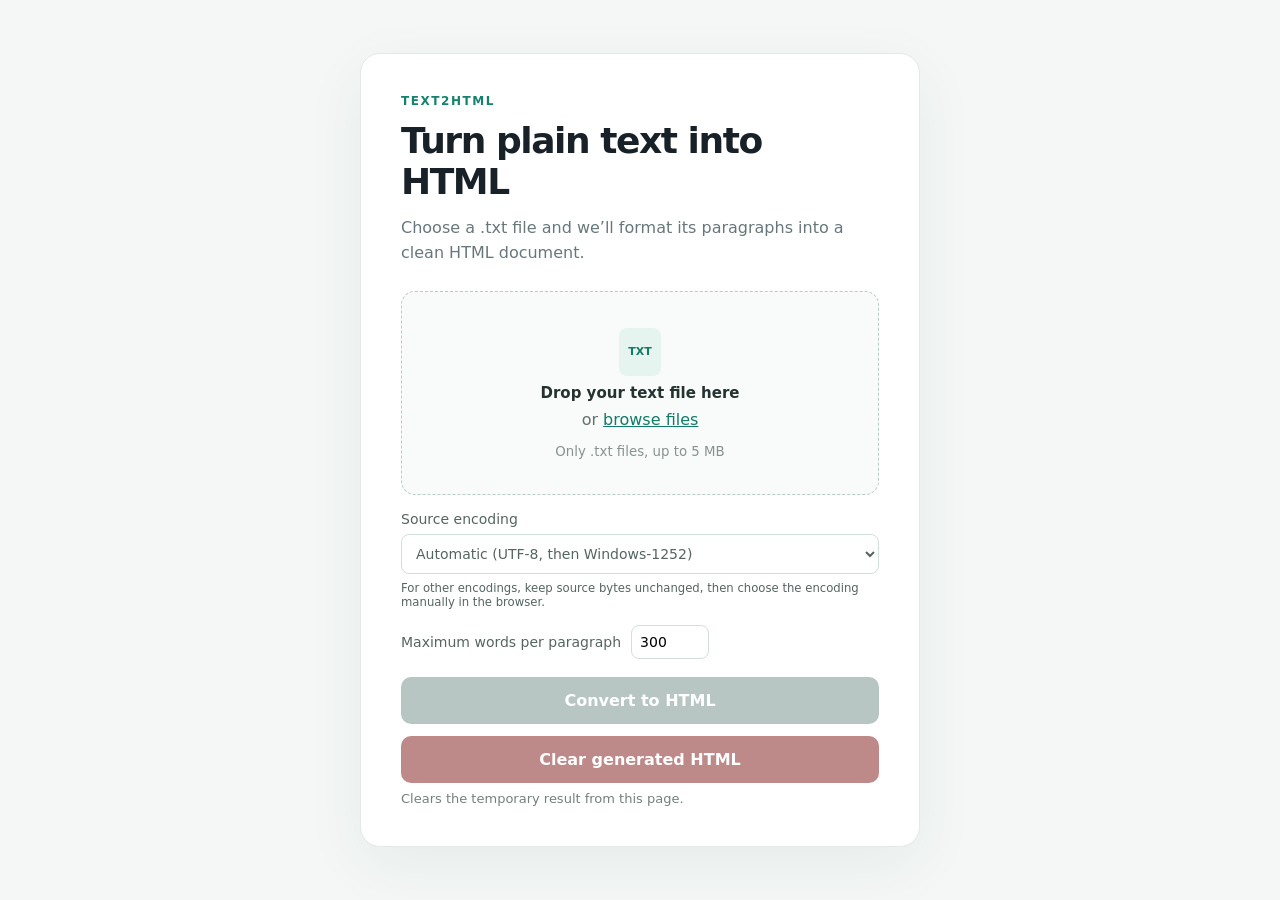
<file: text2html.html>
<!doctype html>
<html lang="en">
<head>
  <meta charset="utf-8">
  <meta name="viewport" content="width=device-width, initial-scale=1">
  <title>Text to HTML</title>
  <style>
    :root { color-scheme: light; font-family: Inter, ui-sans-serif, system-ui, -apple-system, BlinkMacSystemFont, "Segoe UI", sans-serif; color: #172127; background: #f4f7f6; }
    * { box-sizing: border-box; }
    body { min-height: 100vh; margin: 0; display: grid; place-items: center; padding: 24px; }
    .card { width: min(100%, 560px); background: #fff; border: 1px solid #e2e9e7; border-radius: 20px; padding: 40px; box-shadow: 0 18px 60px #203a3210; }
    .eyebrow { margin: 0 0 12px; color: #14826c; font-size: 12px; font-weight: 800; letter-spacing: .13em; }
    h1 { margin: 0; font-size: clamp(27px, 6vw, 36px); letter-spacing: -.04em; line-height: 1.14; }
    .intro { color: #68777b; line-height: 1.55; margin: 14px 0 26px; }
    .drop-zone { min-height: 204px; border: 1.5px dashed #b8cbc5; background: #f9fbfa; border-radius: 14px; display: flex; flex-direction: column; justify-content: center; align-items: center; gap: 8px; color: #63716e; outline: none; transition: background .15s, border-color .15s, transform .15s; }
    .drop-zone.dragover, .drop-zone:focus-visible { border-color: #14826c; background: #edf8f4; }
    .drop-zone.dragover { transform: scale(1.01); }
    .drop-zone strong { color: #243330; font-size: 15px; }
    .drop-zone small { margin-top: 7px; color: #879390; }
    .file-icon { width: 42px; height: 48px; border-radius: 8px; display: grid; place-items: center; color: #147b68; background: #e5f4ef; font-size: 11px; font-weight: 800; }
    .text-button { appearance: none; border: 0; padding: 0; background: none; color: #117b67; cursor: pointer; font: inherit; text-decoration: underline; }
    .settings { display: flex; align-items: center; gap: 10px; margin-top: 16px; color: #566562; font-size: 14px; }
    .settings input { width: 78px; border: 1px solid #d3dfdb; border-radius: 8px; padding: 8px; font: inherit; }
    .encoding-setting { display: grid; gap: 7px; margin-top: 16px; color: #566562; font-size: 14px; }
    .encoding-setting select { width: 100%; border: 1px solid #d3dfdb; border-radius: 8px; padding: 10px; background: white; color: inherit; font: inherit; }
    .convert, .delete-button { width: 100%; border: 0; border-radius: 10px; padding: 14px; color: white; font: inherit; font-weight: 700; cursor: pointer; }
    .convert { margin-top: 18px; background: #137e68; }
    .convert:hover:not(:disabled) { background: #0d6957; }
    .convert:disabled { background: #b7c6c2; cursor: not-allowed; }
    .error { color: #a93232; background: #fff1f0; padding: 10px 12px; border-radius: 8px; font-size: 14px; }
    .progress-panel, .result { margin-top: 22px; padding-top: 20px; border-top: 1px solid #edf0ef; }
    .progress-heading { display: flex; justify-content: space-between; font-size: 14px; font-weight: 700; }
    .track { height: 8px; margin-top: 11px; background: #e9efed; overflow: hidden; border-radius: 20px; }
    .bar { width: 0; height: 100%; background: #14826c; border-radius: inherit; transition: width .2s; }
    #status-message { color: #74817e; font-size: 13px; margin: 9px 0 0; }
    .result { color: #155e4f; }
    .result-header { display: flex; justify-content: space-between; align-items: center; gap: 12px; }
    .result a { color: #117b67; font-size: 14px; font-weight: 650; }
    .result a.open-result-button { display: block; width: 100%; margin-top: 14px; border-radius: 10px; padding: 14px; background: #137e68; color: white; font: inherit; font-weight: 700; text-align: center; text-decoration: none; }
    .result a.open-result-button:hover { background: #0d6957; }
    .memory-note { margin: 11px 0 0; color: #74817e; font-size: 12px; line-height: 1.5; }
    .cleanup-row { margin-top: 12px; }
    .delete-button { background: #9b4b4b; }
    .delete-button:hover:not(:disabled) { background: #823c3c; }
    .delete-button:disabled { opacity: .65; cursor: wait; }
    #cleanup-message { min-height: 1em; color: #74817e; font-size: 13px; margin: 8px 0 0; }
    @media (max-width: 520px) { .card { padding: 28px 22px; } }
  </style>
</head>
<body>
  <main class="card">
    <p class="eyebrow">TEXT2HTML</p>
    <h1>Turn plain text into HTML</h1>
    <p class="intro">Choose a .txt file and we’ll format its paragraphs into a clean HTML document.</p>
    <form id="convert-form">
      <input id="file-input" type="file" accept=".txt,text/plain" hidden>
      <div id="drop-zone" class="drop-zone" tabindex="0" role="button" aria-label="Choose or drop a text file">
        <div class="file-icon">TXT</div>
        <strong>Drop your text file here</strong>
        <span>or <button id="browse" type="button" class="text-button">browse files</button></span>
        <small id="file-name">Only .txt files, up to 5 MB</small>
      </div>
      <label class="encoding-setting" for="encoding">Source encoding
        <select id="encoding">
          <option value="auto">Automatic (UTF-8, then Windows-1252)</option>
          <option value="preserve">Other encoding (preserve bytes for browser decoding)</option>
        </select>
        <small>For other encodings, keep source bytes unchanged, then choose the encoding manually in the browser.</small>
      </label>
      <label class="settings" for="max-words">Maximum words per paragraph
        <input id="max-words" type="number" min="1" max="10000" value="300" required>
      </label>
      <p id="error" class="error" role="alert" hidden></p>
      <button id="convert" class="convert" type="submit" disabled>Convert to HTML</button>
    </form>
    <section id="progress-panel" class="progress-panel" aria-live="polite" hidden>
      <div class="progress-heading"><span id="stage">Reading file</span><span id="percent">0%</span></div>
      <div class="track"><div id="bar" class="bar"></div></div>
      <p id="status-message">Preparing to read the file…</p>
    </section>
    <section id="result" class="result" hidden>
      <div class="result-header"><strong>Your HTML is ready</strong><a id="download-link">Download HTML</a></div>
      <a id="open-link" class="open-result-button" target="_blank" rel="noopener">Open generated HTML</a>
      <p class="memory-note">The open link uses temporary browser memory. Download the file to keep it after closing this page.</p>
    </section>
    <div class="cleanup-row">
      <button id="delete-generated" type="button" class="delete-button" disabled>Clear generated HTML</button>
      <p id="cleanup-message" role="status">Clears the temporary result from this page.</p>
    </div>
  </main>
  <script>
    (() => {
      const input = document.querySelector('#file-input');
      const zone = document.querySelector('#drop-zone');
      const browse = document.querySelector('#browse');
      const form = document.querySelector('#convert-form');
      const convertButton = document.querySelector('#convert');
      const deleteButton = document.querySelector('#delete-generated');
      const error = document.querySelector('#error');
      let selectedFile = null;
      let objectURL = null;

      function chooseFile(file) {
        error.hidden = true;
        if (!file) return;
        if (!file.name.toLowerCase().endsWith('.txt')) {
          selectedFile = null;
          convertButton.disabled = true;
          error.textContent = 'Please choose a .txt file.';
          error.hidden = false;
          return;
        }
        if (file.size > 5 * 1024 * 1024) {
          selectedFile = null;
          convertButton.disabled = true;
          error.textContent = 'The file must be 5 MB or smaller.';
          error.hidden = false;
          return;
        }
        selectedFile = file;
        convertButton.disabled = false;
        document.querySelector('#file-name').textContent = `${file.name} · ${(file.size / 1024).toFixed(1)} KB`;
      }

      function decodeText(bytes) {
        try {
          return new TextDecoder('utf-8', { fatal: true }).decode(bytes).replace(/^\uFEFF/, '');
        } catch {
          return new TextDecoder('windows-1252').decode(bytes);
        }
      }

      function bytesToBinaryString(bytes) {
        const chunkSize = 0x8000;
        let binary = '';
        for (let start = 0; start < bytes.length; start += chunkSize) {
          const chunk = bytes.subarray(start, Math.min(start + chunkSize, bytes.length));
          let piece = '';
          for (let i = 0; i < chunk.length; i++) piece += String.fromCharCode(chunk[i]);
          binary += piece;
        }
        return binary;
      }

      function encodeHTMLPreservingSourceBytes(html) {
        const bytes = [];
        const encoder = new TextEncoder();
        for (const character of html) {
          const codePoint = character.codePointAt(0);
          if (codePoint <= 0xff) {
            bytes.push(codePoint);
          } else {
            bytes.push(...encoder.encode(character));
          }
        }
        return new Uint8Array(bytes);
      }

      function detectParagraphs(text) {
        const lines = text.replace(/\r\n?/g, '\n').split('\n');
        const paragraphs = [];
        let current = [];
        const flush = () => {
          const paragraph = current.join(' ').trim();
          if (paragraph) paragraphs.push(paragraph);
          current = [];
        };
        for (const rawLine of lines) {
          const line = rawLine.trim();
          if (!line) {
            flush();
            continue;
          }
          const previous = current[current.length - 1] || '';
          if (current.length && /[.!?]$/.test(previous)) flush();
          current.push(line);
        }
        flush();
        return paragraphs;
      }

      function wordCount(text) {
        const matches = text.match(/\S+/gu);
        return matches ? matches.length : 0;
      }

      function splitLongParagraphs(paragraphs, limit) {
        const output = [];
        for (let paragraph of paragraphs) {
          while (wordCount(paragraph) > limit) {
            const words = [...paragraph.matchAll(/\S+/gu)];
            let boundary = words[limit].index;
            const lastPeriod = paragraph.slice(0, boundary).lastIndexOf('.');
            if (lastPeriod >= 0 && (lastPeriod + 1 === paragraph.length || /\s/u.test(paragraph[lastPeriod + 1]))) {
              boundary = lastPeriod + 1;
            }
            if (boundary <= 0) boundary = words[limit].index;
            output.push(paragraph.slice(0, boundary));
            paragraph = paragraph.slice(boundary);
          }
          if (paragraph.trim()) output.push(paragraph);
        }
        return output;
      }

      function escapeHTML(text) {
        return text.replace(/[&<>"']/g, character => ({
          '&': '&amp;', '<': '&lt;', '>': '&gt;', '"': '&quot;', "'": '&#39;'
        })[character]);
      }

      function createHTML(title, paragraphs) {
        const safeTitle = escapeHTML(title);
        const body = paragraphs.map(paragraph => `<p>${escapeHTML(paragraph)}</p>`).join('\n');
        return `<!doctype html>\n<html lang="en">\n<head>\n<meta charset="utf-8">\n<title>${safeTitle}</title>\n<style>body { font-family: Georgia, serif; font-size: 1.3em; padding-left: 2em; padding-right: 2em; }</style>\n</head>\n<body>\n${body}\n</body>\n</html>\n`;
      }

      function setProgress(value, stage, message) {
        document.querySelector('#bar').style.width = `${value}%`;
        document.querySelector('#percent').textContent = `${value}%`;
        document.querySelector('#stage').textContent = stage;
        document.querySelector('#status-message').textContent = message;
      }

      const nextPaint = () => new Promise(resolve => requestAnimationFrame(resolve));
      const cleanFilename = fileName => fileName.split(/[\\/]/).pop().replace(/[\u0000-\u001f]/g, '').trim();

      browse.addEventListener('click', () => input.click());
      zone.addEventListener('click', event => { if (event.target !== browse) input.click(); });
      zone.addEventListener('keydown', event => {
        if (event.key === 'Enter' || event.key === ' ') { event.preventDefault(); input.click(); }
      });
      input.addEventListener('change', () => chooseFile(input.files[0]));
      for (const eventName of ['dragenter', 'dragover']) zone.addEventListener(eventName, event => {
        event.preventDefault(); zone.classList.add('dragover');
      });
      for (const eventName of ['dragleave', 'drop']) zone.addEventListener(eventName, event => {
        event.preventDefault(); zone.classList.remove('dragover');
      });
      zone.addEventListener('drop', event => chooseFile(event.dataTransfer.files[0]));

      form.addEventListener('submit', async event => {
        event.preventDefault();
        if (!selectedFile) return;
        const limit = Number.parseInt(document.querySelector('#max-words').value, 10);
        if (!Number.isInteger(limit) || limit < 1 || limit > 10000) {
          error.textContent = 'Maximum words per paragraph must be between 1 and 10,000.';
          error.hidden = false;
          return;
        }
        convertButton.disabled = true;
        error.hidden = true;
        document.querySelector('#result').hidden = true;
        document.querySelector('#progress-panel').hidden = false;
        try {
          setProgress(10, 'Reading file', 'Reading and decoding your file…');
          await nextPaint();
          const sourceBytes = new Uint8Array(await selectedFile.arrayBuffer());
          const preserveBytes = document.querySelector('#encoding').value === 'preserve';
          const text = preserveBytes ? bytesToBinaryString(sourceBytes) : decodeText(sourceBytes);
          setProgress(30, 'Detecting paragraphs', 'Analyzing blank lines and wrapped text…');
          await nextPaint();
          const paragraphs = detectParagraphs(text);
          setProgress(55, 'Splitting long paragraphs', `Applying the ${limit}-word limit…`);
          await nextPaint();
          const chunks = splitLongParagraphs(paragraphs, limit);
          setProgress(80, 'Generating HTML', 'Building the escaped HTML document…');
          await nextPaint();
          const safeName = cleanFilename(selectedFile.name);
          const htmlName = /\.txt$/i.test(safeName) ? safeName.replace(/\.txt$/i, '.html') : `${safeName || 'converted'}.html`;
          const html = createHTML(htmlName, chunks);
          if (objectURL) URL.revokeObjectURL(objectURL);
          const output = preserveBytes ? encodeHTMLPreservingSourceBytes(html) : html;
          objectURL = URL.createObjectURL(new Blob([output], { type: preserveBytes ? 'text/html' : 'text/html;charset=utf-8' }));
          const openLink = document.querySelector('#open-link');
          openLink.href = objectURL;
          document.querySelector('#download-link').href = objectURL;
          document.querySelector('#download-link').download = htmlName;
          document.querySelector('#progress-panel').hidden = false;
          setProgress(100, 'Complete', 'Conversion complete. Open or download the generated file.');
          document.querySelector('#result').hidden = false;
          deleteButton.disabled = false;
          document.querySelector('#cleanup-message').textContent = 'Clears the temporary result from this page.';
        } catch (conversionError) {
          error.textContent = `Conversion failed: ${conversionError.message}`;
          error.hidden = false;
        } finally {
          convertButton.disabled = !selectedFile;
        }
      });

      deleteButton.addEventListener('click', () => {
        if (objectURL) URL.revokeObjectURL(objectURL);
        objectURL = null;
        document.querySelector('#result').hidden = true;
        deleteButton.disabled = true;
        document.querySelector('#cleanup-message').textContent = 'Temporary generated HTML cleared.';
      });

      window.addEventListener('pagehide', () => { if (objectURL) URL.revokeObjectURL(objectURL); });
    })();
  </script>
</body>
</html>
</file>
